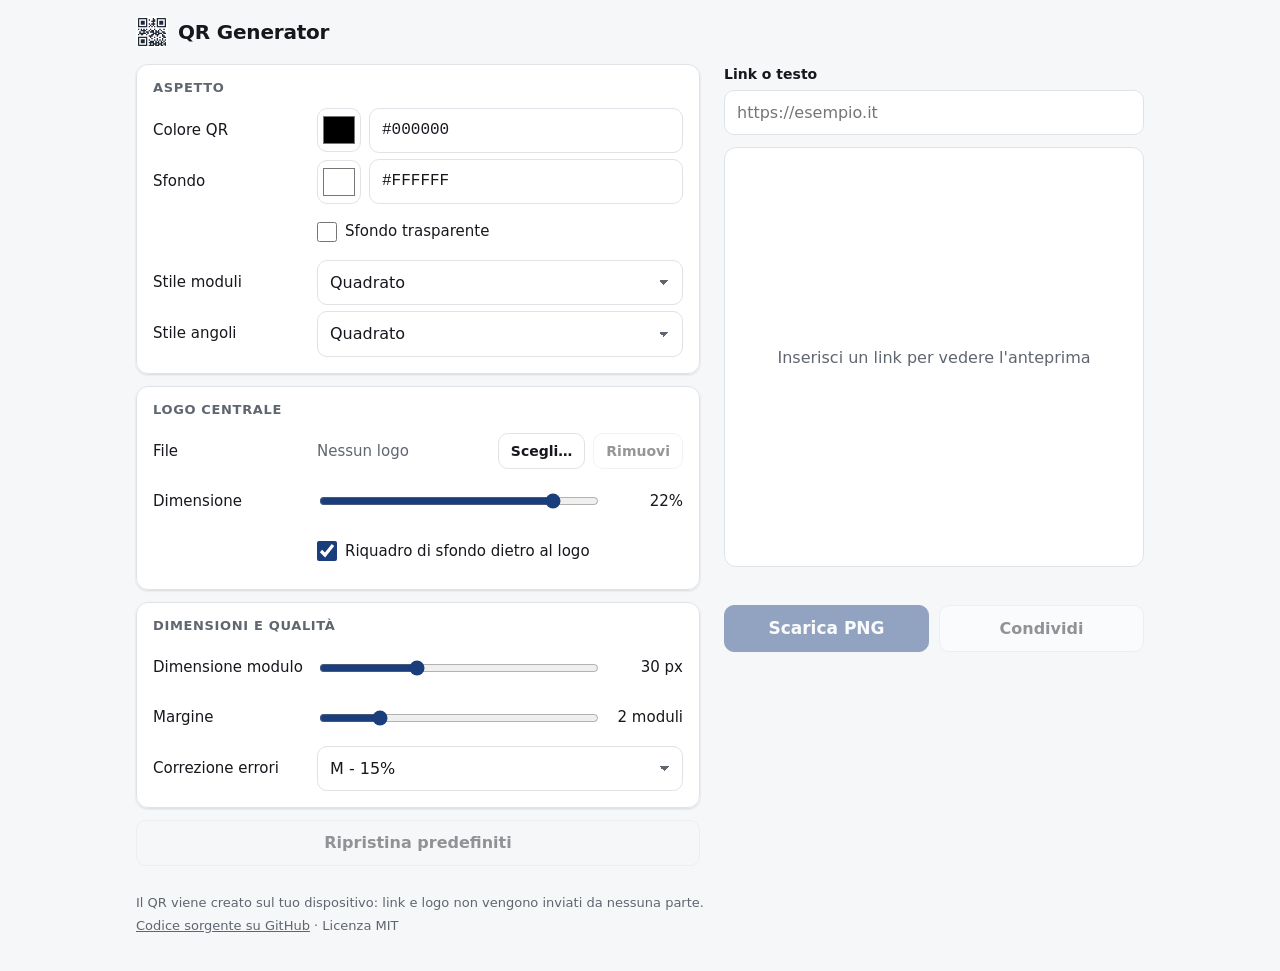
<file: docs/index.html>
<!doctype html>
<html lang="it">
<head>
  <meta charset="utf-8">
  <meta name="viewport" content="width=device-width, initial-scale=1, viewport-fit=cover">
  <title>QR Generator</title>
  <meta name="description" content="Genera QR code personalizzati con colori, stile e logo centrale. Tutto nel browser, anche offline.">
  <meta name="theme-color" content="#f6f7f9" media="(prefers-color-scheme: light)">
  <meta name="theme-color" content="#0f1115" media="(prefers-color-scheme: dark)">
  <meta name="mobile-web-app-capable" content="yes">
  <meta name="apple-mobile-web-app-title" content="QR Generator">
  <link rel="manifest" href="manifest.webmanifest">
  <link rel="icon" href="icons/icon-192.png" type="image/png">
  <link rel="apple-touch-icon" href="icons/apple-touch-icon.png">
  <link rel="stylesheet" href="style.css">
  <script src="vendor/qrcode.js" defer></script>
  <script src="qr-render.js" defer></script>
  <script src="app.js" defer></script>
</head>
<body>
  <header class="topbar">
    <img src="icons/icon-192.png" alt="" width="32" height="32">
    <h1>QR Generator</h1>
  </header>

  <main class="layout">
    <section class="output" aria-label="Anteprima">
      <div class="field">
        <label for="data">Link o testo</label>
        <input id="data" type="text" inputmode="url" placeholder="https://esempio.it"
               autocomplete="off" autocapitalize="off" autocorrect="off" spellcheck="false">
      </div>

      <div id="preview" class="preview">
        <p class="placeholder">Inserisci un link per vedere l'anteprima</p>
      </div>
      <p id="info" class="info"></p>

      <div class="actions">
        <button id="download" class="btn primary" type="button" disabled>Scarica PNG</button>
        <button id="share" class="btn" type="button" hidden disabled>Condividi</button>
      </div>
    </section>

    <section class="controls" aria-label="Impostazioni">
      <fieldset class="card">
        <legend>Aspetto</legend>
        <div class="row">
          <label for="fg">Colore QR</label>
          <div class="color">
            <input id="fg" type="color" aria-label="Colore QR">
            <input id="fg-hex" type="text" maxlength="7" spellcheck="false" aria-label="Colore QR esadecimale">
          </div>
        </div>
        <div class="row">
          <label for="bg">Sfondo</label>
          <div class="color">
            <input id="bg" type="color" aria-label="Colore sfondo">
            <input id="bg-hex" type="text" maxlength="7" spellcheck="false" aria-label="Colore sfondo esadecimale">
          </div>
        </div>
        <div class="row">
          <span></span>
          <label class="check"><input id="transparent" type="checkbox"> Sfondo trasparente</label>
        </div>
        <div class="row">
          <label for="module-style">Stile moduli</label>
          <select id="module-style"></select>
        </div>
        <div class="row">
          <label for="eye-style">Stile angoli</label>
          <select id="eye-style"></select>
        </div>
      </fieldset>

      <fieldset class="card">
        <legend>Logo centrale</legend>
        <div class="row">
          <span class="label">File</span>
          <div class="logo-file">
            <span id="logo-name" class="muted">Nessun logo</span>
            <label class="btn small" for="logo-input">Scegli…</label>
            <input id="logo-input" type="file" accept="image/*" hidden>
            <button id="logo-clear" class="btn small" type="button" disabled>Rimuovi</button>
          </div>
        </div>
        <div class="row">
          <label for="logo-ratio">Dimensione</label>
          <div class="range">
            <input id="logo-ratio" type="range" min="10" step="1">
            <output id="logo-ratio-value" for="logo-ratio"></output>
          </div>
        </div>
        <div class="row">
          <span></span>
          <label class="check"><input id="logo-padding" type="checkbox"> Riquadro di sfondo dietro al logo</label>
        </div>
      </fieldset>

      <fieldset class="card">
        <legend>Dimensioni e qualità</legend>
        <div class="row">
          <label for="box-size">Dimensione modulo</label>
          <div class="range">
            <input id="box-size" type="range" min="4" max="80" step="1">
            <output id="box-size-value" for="box-size"></output>
          </div>
        </div>
        <div class="row">
          <label for="border">Margine</label>
          <div class="range">
            <input id="border" type="range" min="0" max="10" step="1">
            <output id="border-value" for="border"></output>
          </div>
        </div>
        <div class="row">
          <label for="error-level">Correzione errori</label>
          <select id="error-level"></select>
        </div>
        <p id="error-note" class="note" hidden>Con il logo viene usato H - 30%</p>
      </fieldset>

      <button id="reset" class="btn ghost" type="button" disabled>Ripristina predefiniti</button>
    </section>
  </main>

  <footer class="footer">
    <p>Il QR viene creato sul tuo dispositivo: link e logo non vengono inviati da nessuna parte.</p>
    <p><a href="https://github.com/Alemazz99/qrcode_generator">Codice sorgente su GitHub</a> · Licenza MIT</p>
  </footer>

  <div id="status" class="toast" role="status" aria-live="polite"></div>
</body>
</html>
</file>
<file: docs/style.css>
:root {
  color-scheme: light;
  --bg: #f6f7f9;
  --surface: #ffffff;
  --text: #16181d;
  --muted: #5f6670;
  --border: #dfe2e7;
  --accent: #1a3d7c;
  --accent-text: #ffffff;
  --accent-hover: #15325f;
  --focus: #3b6fd1;
  --error: #b42318;
  --radius: 12px;
  --shadow: 0 1px 2px rgb(16 24 40 / 6%), 0 1px 3px rgb(16 24 40 / 8%);
}

@media (prefers-color-scheme: dark) {
  :root {
    color-scheme: dark;
    --bg: #0f1115;
    --surface: #181b21;
    --text: #e8eaee;
    --muted: #9aa1ab;
    --border: #2a2f38;
    --accent: #7ea6ec;
    --accent-text: #0b1220;
    --accent-hover: #9dbbf2;
    --focus: #9dbbf2;
    --error: #f97066;
    --shadow: none;
  }
}

*,
*::before,
*::after {
  box-sizing: border-box;
}

html {
  -webkit-text-size-adjust: 100%;
}

body {
  margin: 0;
  background: var(--bg);
  color: var(--text);
  font: 16px/1.45 system-ui, -apple-system, "Segoe UI", Roboto, sans-serif;
  padding: env(safe-area-inset-top) env(safe-area-inset-right) env(safe-area-inset-bottom) env(safe-area-inset-left);
}

/* ---- Struttura ---------------------------------------------------------- */

.topbar {
  display: flex;
  align-items: center;
  gap: 10px;
  max-width: 1040px;
  margin: 0 auto;
  padding: 16px 16px 4px;
}

.topbar img {
  border-radius: 8px;
}

.topbar h1 {
  margin: 0;
  font-size: 1.25rem;
  font-weight: 650;
  letter-spacing: -0.01em;
}

.layout {
  display: grid;
  gap: 16px;
  max-width: 1040px;
  margin: 0 auto;
  padding: 12px 16px 24px;
}

@media (min-width: 860px) {
  .layout {
    grid-template-columns: minmax(0, 1fr) 420px;
    align-items: start;
    gap: 24px;
  }

  .controls {
    order: -1;
  }

  .output {
    position: sticky;
    top: 16px;
  }
}

.output,
.controls {
  display: flex;
  flex-direction: column;
  gap: 12px;
  min-width: 0;
}

/* ---- Campi --------------------------------------------------------------- */

.field label,
legend {
  display: block;
  font-size: 0.875rem;
  font-weight: 600;
  margin-bottom: 6px;
}

input[type="text"],
select {
  width: 100%;
  min-height: 44px;
  padding: 10px 12px;
  border: 1px solid var(--border);
  border-radius: 10px;
  background: var(--surface);
  color: var(--text);
  font: inherit;
}

select {
  appearance: none;
  padding-right: 36px;
  background-image: linear-gradient(45deg, transparent 50%, var(--muted) 50%),
    linear-gradient(135deg, var(--muted) 50%, transparent 50%);
  background-position: calc(100% - 18px) 50%, calc(100% - 13px) 50%;
  background-size: 5px 5px;
  background-repeat: no-repeat;
}

input:focus-visible,
select:focus-visible,
.btn:focus-visible {
  outline: 2px solid var(--focus);
  outline-offset: 2px;
}

input:disabled,
select:disabled {
  opacity: 0.5;
}

input[type="checkbox"],
input[type="range"] {
  accent-color: var(--accent);
}

.card {
  margin: 0;
  padding: 14px 16px 16px;
  border: 1px solid var(--border);
  border-radius: var(--radius);
  background: var(--surface);
  box-shadow: var(--shadow);
  min-width: 0;
}

.card legend {
  float: left;
  width: 100%;
  margin-bottom: 10px;
  padding: 0;
  font-size: 0.8125rem;
  text-transform: uppercase;
  letter-spacing: 0.05em;
  color: var(--muted);
}

.row {
  clear: both;
  display: grid;
  grid-template-columns: 9.5rem minmax(0, 1fr);
  align-items: center;
  gap: 12px;
  min-height: 44px;
}

.row + .row {
  margin-top: 6px;
}

.row > label,
.row > .label {
  font-size: 0.9375rem;
}

/* Telefono: etichetta sopra il controllo, così ogni controllo ha tutta la larghezza */
@media (max-width: 520px) {
  .row {
    grid-template-columns: minmax(0, 1fr);
    gap: 4px;
  }

  .row + .row {
    margin-top: 10px;
  }

  .row > span:empty {
    display: none;
  }

  .row > label:not(.check),
  .row > .label {
    font-size: 0.875rem;
    color: var(--muted);
  }
}

.color {
  display: flex;
  gap: 8px;
  align-items: center;
}

.color input[type="color"] {
  flex: none;
  width: 44px;
  height: 44px;
  padding: 3px;
  border: 1px solid var(--border);
  border-radius: 10px;
  background: var(--surface);
  cursor: pointer;
}

.color input[type="text"] {
  font-family: ui-monospace, SFMono-Regular, Menlo, monospace;
  text-transform: uppercase;
}

.check {
  display: flex;
  align-items: center;
  gap: 8px;
  font-size: 0.9375rem;
  cursor: pointer;
}

.check input {
  width: 20px;
  height: 20px;
  margin: 0;
}

.range {
  display: flex;
  align-items: center;
  gap: 10px;
}

.range input {
  flex: 1;
  min-width: 0;
  height: 32px;
}

.range output {
  flex: none;
  min-width: 4.5rem;
  text-align: right;
  font-variant-numeric: tabular-nums;
  font-size: 0.9375rem;
}

.logo-file {
  display: flex;
  align-items: center;
  gap: 8px;
  min-width: 0;
}

.logo-file #logo-name {
  flex: 1;
  min-width: 0;
  overflow: hidden;
  text-overflow: ellipsis;
  white-space: nowrap;
  font-size: 0.9375rem;
}

.muted {
  color: var(--muted);
}

.note {
  margin: 8px 0 0;
  font-size: 0.8125rem;
  color: var(--muted);
}

/* ---- Pulsanti ------------------------------------------------------------ */

.btn {
  display: inline-flex;
  align-items: center;
  justify-content: center;
  min-height: 44px;
  padding: 10px 16px;
  border: 1px solid var(--border);
  border-radius: 10px;
  background: var(--surface);
  color: var(--text);
  font: inherit;
  font-weight: 550;
  cursor: pointer;
  user-select: none;
  -webkit-tap-highlight-color: transparent;
}

.btn:disabled {
  opacity: 0.45;
  cursor: default;
}

.btn.small {
  flex: none;
  min-height: 36px;
  padding: 6px 12px;
  font-size: 0.875rem;
}

.btn.primary {
  background: var(--accent);
  border-color: var(--accent);
  color: var(--accent-text);
  font-size: 1.0625rem;
  font-weight: 650;
}

.btn.primary:not(:disabled):hover {
  background: var(--accent-hover);
}

.btn.ghost {
  background: transparent;
}

.actions {
  display: flex;
  gap: 10px;
}

.actions .btn {
  flex: 1;
}

/* ---- Anteprima ----------------------------------------------------------- */

.preview {
  display: grid;
  place-items: center;
  aspect-ratio: 1;
  width: 100%;
  border: 1px solid var(--border);
  border-radius: var(--radius);
  background: var(--surface);
  overflow: hidden;
}

/* Scacchiera in grigi medi: si legge sia un QR bianco sia uno nero */
.preview.transparent {
  background-color: #a0a0a0;
  background-image: conic-gradient(#7a7a7a 25%, transparent 0 50%, #7a7a7a 0 75%, transparent 0);
  background-size: 20px 20px;
}

.preview canvas {
  display: block;
  width: 100%;
  height: 100%;
}

.placeholder {
  margin: 0;
  padding: 24px;
  text-align: center;
  color: var(--muted);
}

.placeholder.error {
  color: var(--error);
}

.info {
  margin: -4px 0 0;
  text-align: center;
  font-size: 0.875rem;
  color: var(--muted);
  font-variant-numeric: tabular-nums;
  min-height: 1.25em;
}

/* ---- Varie --------------------------------------------------------------- */

.footer {
  max-width: 1040px;
  margin: 0 auto;
  padding: 0 16px 32px;
  font-size: 0.8125rem;
  color: var(--muted);
}

.footer p {
  margin: 4px 0;
}

.footer a {
  color: inherit;
}

.toast {
  position: fixed;
  left: 50%;
  bottom: calc(20px + env(safe-area-inset-bottom));
  transform: translate(-50%, 20px);
  max-width: calc(100% - 32px);
  padding: 10px 16px;
  border-radius: 10px;
  background: var(--text);
  color: var(--bg);
  font-size: 0.9375rem;
  opacity: 0;
  pointer-events: none;
  transition: opacity 0.2s, transform 0.2s;
}

.toast.visible {
  opacity: 1;
  transform: translate(-50%, 0);
}

@media (prefers-reduced-motion: reduce) {
  .toast {
    transition: none;
  }
}
</file>
